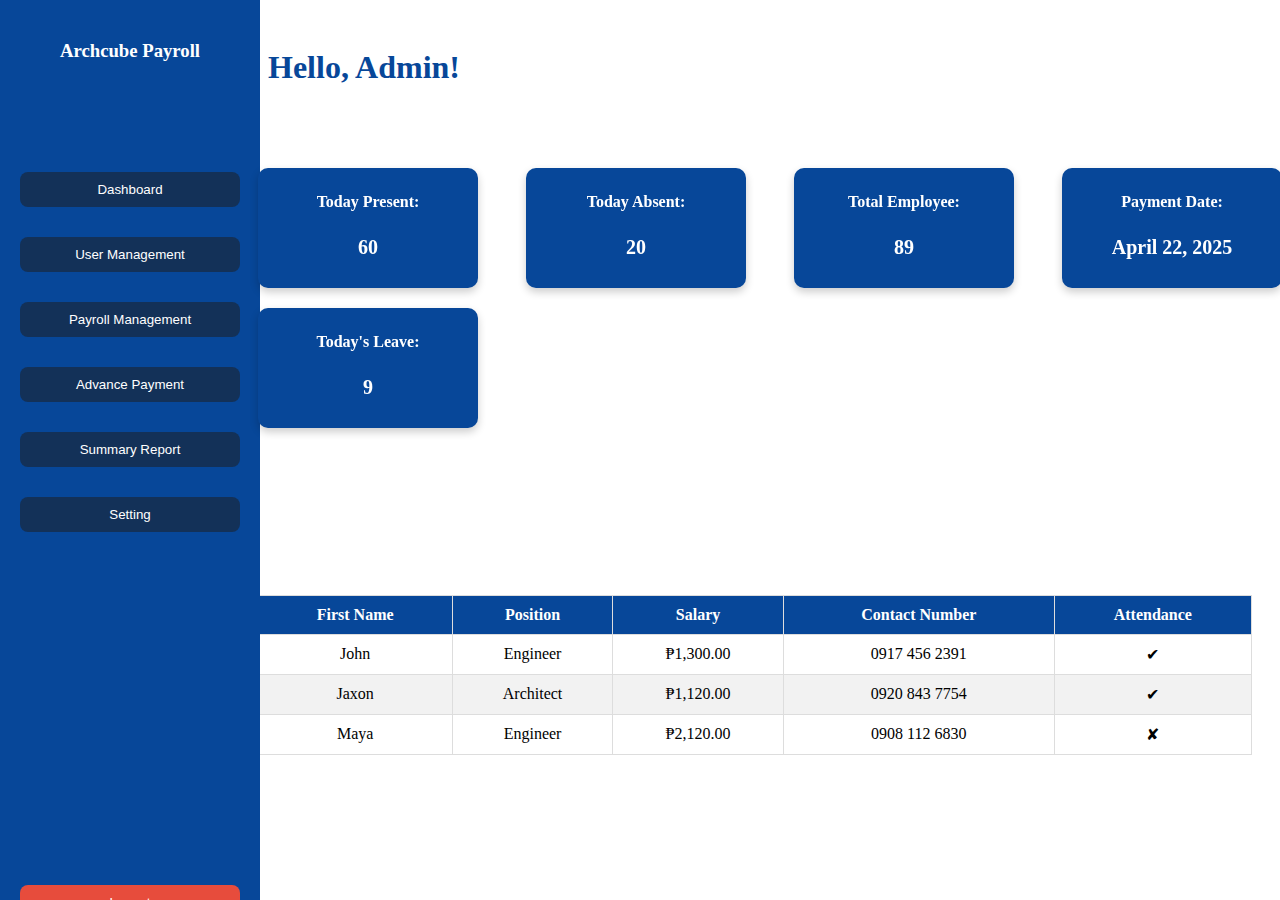
<file: index.html>
<!DOCTYPE html>
<html lang="en">
  <head>
    <link rel="stylesheet" href="style.css" />
    <meta charset="UTF-8" />
    <meta name="viewport" content="width=device-width, initial-scale=1.0" />
    <title>Dashboard</title>
    <style></style>
  </head>
  <body>
    <!-- Sidebar -->
    <div class="sidebar">
      <h3>Archcube Payroll</h3>
      <div class="sidebar-buttons">
        <button class="dashboard-button">Dashboard</button>
        <button class="UserMangement-button">User Management</button>
        <button class="PayrollManagement">Payroll Management</button>
        <button class="btn btn-primary">Advance Payment</button>
        <button class="btn btn-primary">Summary Report</button>
        <button class="btn btn-primary">Setting</button>
      </div>
      <button class="logout-button">Logout</button>
    </div>

    <!-- Main Content -->
    <div class="main-content">
      <h1>Hello, Admin!</h1>
    </div>

    <!-- Cards Section -->
    <div class="content">
      <div class="card">
        <h3>Today Present:</h3>
        <p>60</p>
      </div>
      <div class="card">
        <h3>Today Absent:</h3>
        <p>20</p>
      </div>
      <div class="card">
        <h3>Total Employee:</h3>
        <p>89</p>
      </div>
      <div class="card">
        <h3>Payment Date:</h3>
        <p>April 22, 2025</p>
      </div>
      <div class="card">
        <h3>Today's Leave:</h3>
        <p>9</p>
      </div>
    </div>

    <!-- Attendance Table -->
    <div class="attendance">
      <h2>Attendance</h2>
      <table>
        <thead>
          <tr>
            <th>Last Name</th>
            <th>First Name</th>
            <th>Position</th>
            <th>Salary</th>
            <th>Contact Number</th>
            <th>Attendance</th>
          </tr>
        </thead>
        <tbody>
          <tr>
            <td>Doe</td>
            <td>John</td>
            <td>Engineer</td>
            <td>₱1,300.00</td>
            <td>0917 456 2391</td>
            <td>✔</td>
          </tr>
          <tr>
            <td>Reed</td>
            <td>Jaxon</td>
            <td>Architect</td>
            <td>₱1,120.00</td>
            <td>0920 843 7754</td>
            <td>✔</td>
          </tr>
          <tr>
            <td>Torres</td>
            <td>Maya</td>
            <td>Engineer</td>
            <td>₱2,120.00</td>
            <td>0908 112 6830</td>
            <td>✘</td>
          </tr>
        </tbody>
      </table>
    </div>
  </body>
</html>
</file>
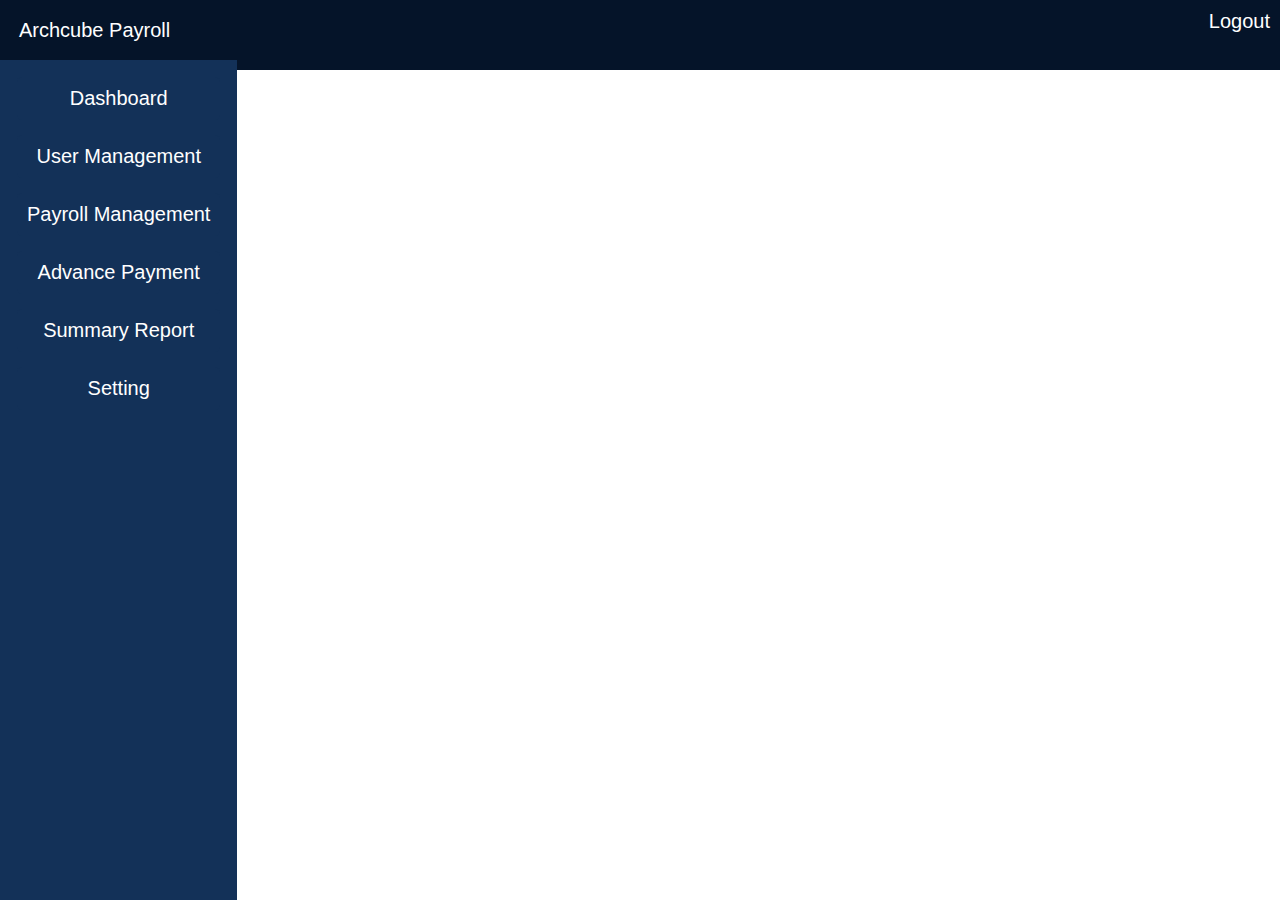
<file: dashboard.html>
<!DOCTYPE html>
<!DOCTYPE html>
<html lang="en">
  <head>
    <link rel="stylesheet" href="dashboardStyle.css" />
    <meta charset="UTF-8" />
    <meta name="viewport" content="width=device-width, initial-scale=1.0" />
    <title>Dashboard</title>
  </head>
  <body>
    <header>
      <a href="">Archcube Payroll</a>
      <div class="logout">
        <a href="" class=" ">Logout</a>
      </div>
      <aside>
        <ul>
          <li><a href="">Dashboard</a></li>
          <li><a href="">User Management</a></li>
          <li><a href="">Payroll Management</a></li>
          <li><a href="">Advance Payment</a></li>
          <li><a href="">Summary Report</a></li>
          <li><a href="">Setting</a></li>
        </ul>
      </aside>
    </header>
  </body>
</html>
</file>
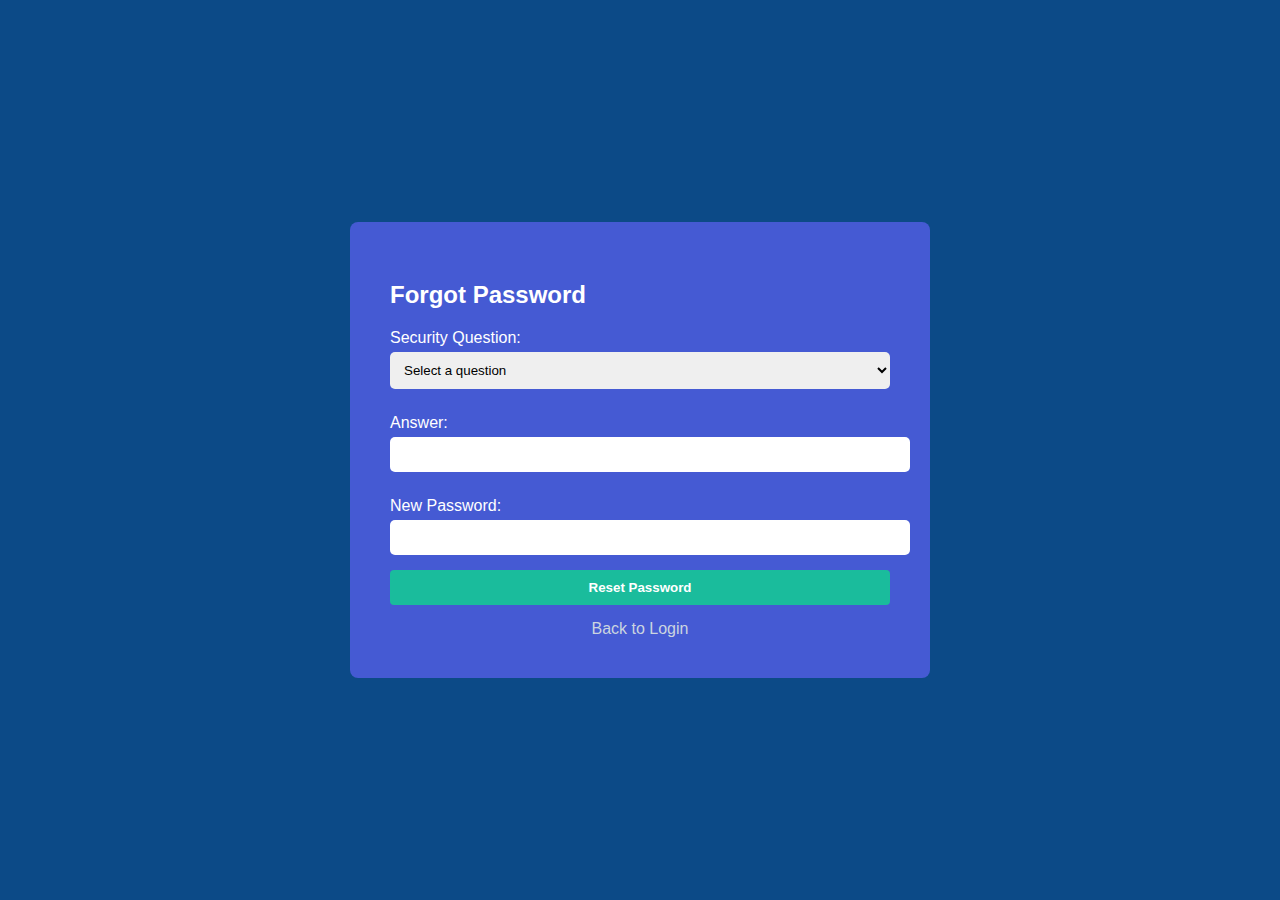
<file: forgot password.html>
<!DOCTYPE html>
<html lang="en">
<head>
  <meta charset="UTF-8" />
  <title>Forgot Password</title>
  <style>
    body {
      font-family: Arial, sans-serif;
      background-color: #0c4a87;
      color: white;
      display: flex;
      flex-direction: column;
      align-items: center;
      justify-content: center;
      height: 100vh;
      margin: 0;
    }
    .container {
      background-color: #455ad3;
      padding: 40px;
      border-radius: 8px;
      width: 500px;
    }
    h2 {
      margin-bottom: 20px;
    }
    label {
      display: block;
      margin: 10px 0 5px;
    }
    input, select {
      width: 100%;
      padding: 10px;
      margin-bottom: 15px;
      border: none;
      border-radius: 5px;
    }
    button {
      width: 100%;
      padding: 10px;
      background-color: #1abc9c;
      border: none;
      border-radius: 4px;
      color: white;
      font-weight: bold;
      cursor: pointer;
    }
    .back-link {
      margin-top: 15px;
      display: block;
      text-align: center;
      color: #cbd5e0;
      text-decoration: none;
    }
  </style>
</head>
<body>
  <div class="container">
    <h2>Forgot Password</h2>
    <form>
      <label for="security-question">Security Question:</label>
      <select id="security-question" name="security-question" required>
        <option value="">Select a question</option>
        <option value="pet">What is your pet's name?</option>
        <option value="mother">What is your mother's maiden name?</option>
        <option value="birthplace">What city were you born in?</option>
      </select>

      <label for="security-answer">Answer:</label>
      <input type="text" id="security-answer" name="security-answer" required />

      <label for="new-password">New Password:</label>
      <input type="password" id="new-password" name="new-password" required />

      <button type="submit">Reset Password</button>
    </form>
    <a class="back-link" href="Login.html">Back to Login</a>
  </div>
</body>
</html>
</file>
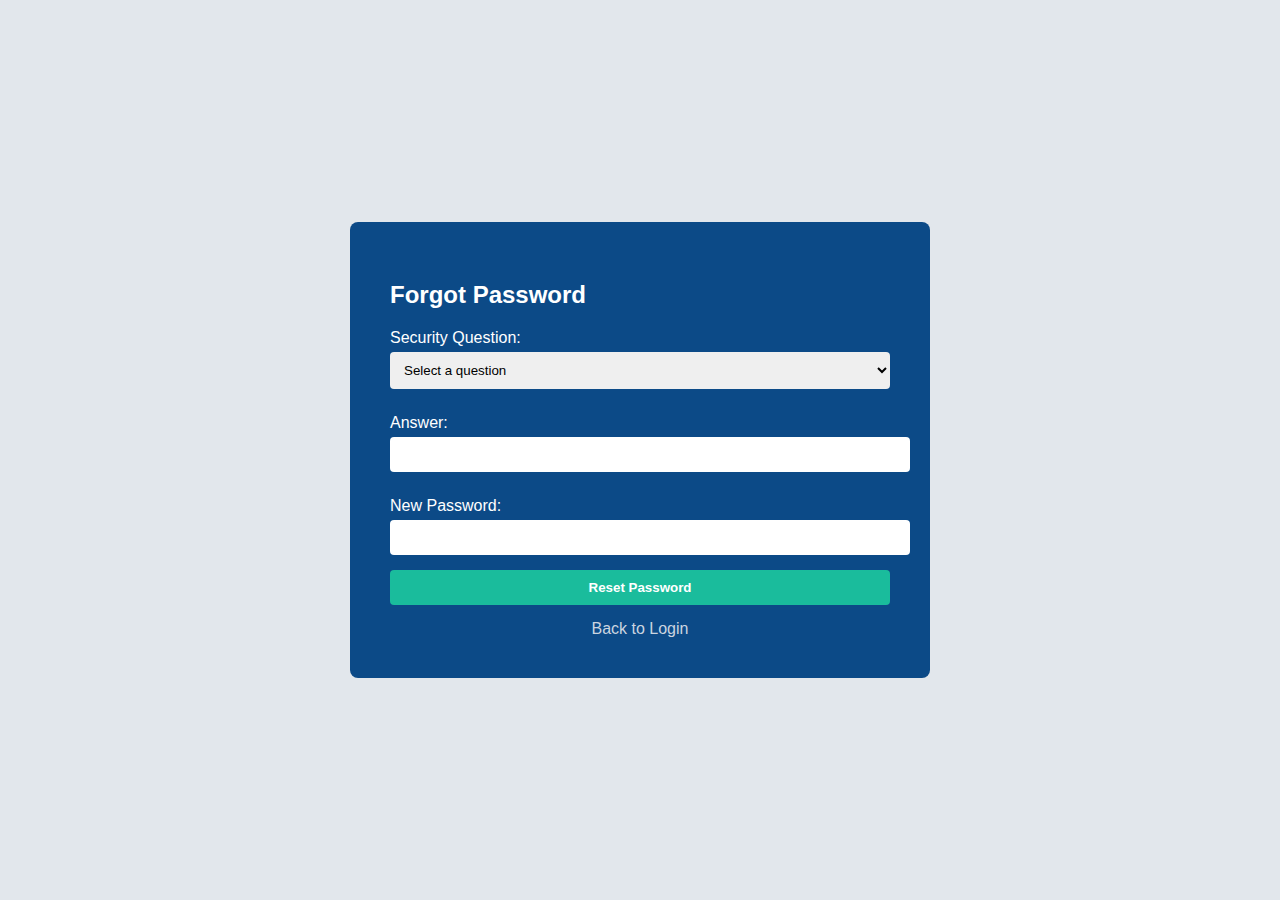
<file: Forgot Password.html>
<!DOCTYPE html>
<html lang="en">
<head>
  <meta charset="UTF-8" />
  <title>Forgot Password</title>
  <style>
    body {
      font-family: Arial, sans-serif;
      background-color: #e2e7ec;
      color: white;
      display: flex;
      flex-direction: column;
      align-items: center;
      justify-content: center;
      height: 100vh;
      margin: 0;
    }
    .container {
      background-color: #0c4a87;
      padding: 40px;
      border-radius: 8px;
      width: 500px;
    }
    h2 {
      margin-bottom: 20px;
    }
    label {
      display: block;
      margin: 10px 0 5px;
    }
    input, select {
      width: 100%;
      padding: 10px;
      margin-bottom: 15px;
      border: none;
      border-radius: 4px;
    }
    button {
      width: 100%;
      padding: 10px;
      background-color: #1abc9c;
      border: none;
      border-radius: 4px;
      color: white;
      font-weight: bold;
      cursor: pointer;
    }
    .back-link {
      margin-top: 15px;
      display: block;
      text-align: center;
      color: #cbd5e0;
      text-decoration: none;
    }
  </style>
</head>
<body>
  <div class="container">
    <h2>Forgot Password</h2>
    <form>
      <label for="security-question">Security Question:</label>
      <select id="security-question" name="security-question" required>
        <option value="">Select a question</option>
        <option value="pet">What is your pet's name?</option>
        <option value="mother">What is your mother's maiden name?</option>
        <option value="birthplace">What city were you born in?</option>
      </select>

      <label for="security-answer">Answer:</label>
      <input type="text" id="security-answer" name="security-answer" required />

      <label for="new-password">New Password:</label>
      <input type="password" id="new-password" name="new-password" required />

      <button type="submit">Reset Password</button>
    </form>
    <a class="back-link" href="Log in.html">Back to Login</a>
  </div>
</body>
</html>
</file>
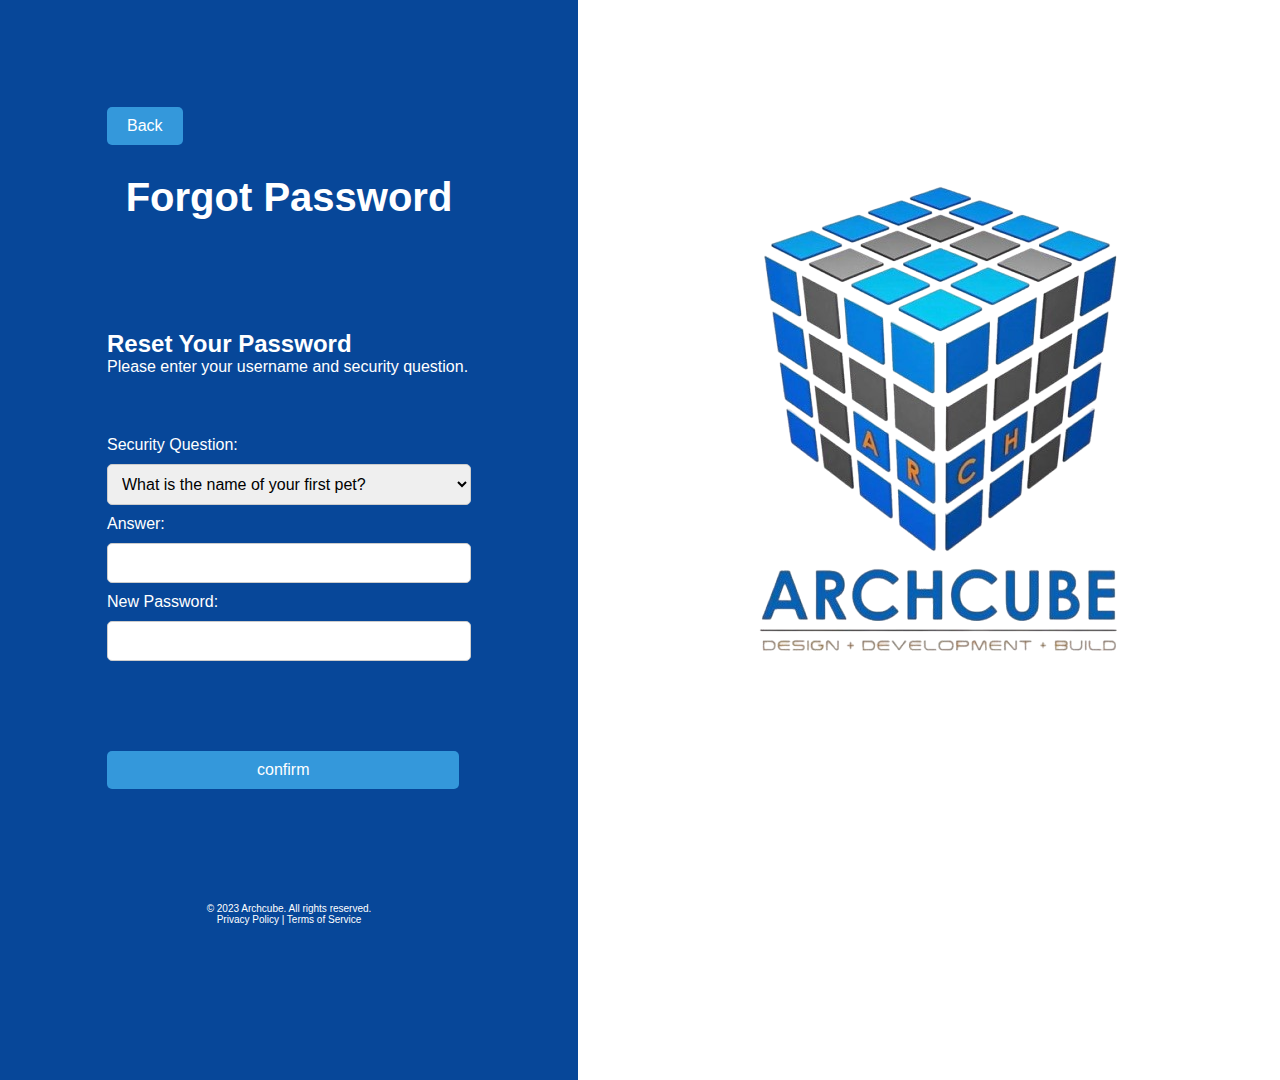
<file: forgot_pass.html>
<!DOCTYPE html>
<!DOCTYPE html>
<html lang="en">
  <head>
    <link rel="stylesheet" href="assets/css/forgot_pass_style.css" />
    <meta charset="UTF-8" />
    <meta name="viewport" content="width=device-width, initial-scale=1.0" />
    <title>Forgot Password</title>
  </head>
  <body>
    <main>
      <div class="login-container">
        <div class="back-button-container">
          <a href="index.html" class="back-button">Back</a>
        </div>
        <h1>Forgot Password</h1>
        <div class="welcome-container">
          <h2>Reset Your Password</h2>
          <p class="welcome">
            Please enter your username and security question.
          </p>
        </div>
        <form action="dashboard.html" method="post">
          <div class="input-container">
            <div class="security-question-container">
              <label for="security-question">Security Question:</label>
              <select id="security-question" name="security-question">
                <option value="pet">What is the name of your first pet?</option>
                <option value="school">
                  What is the name of your elementary school?
                </option>
                <option value="city">In what city were you born?</option>
              </select>
              <label for="security-answer">Answer:</label>
              <input
                type="text"
                id="security-answer"
                name="security-answer"
                required
              />
            </div>
            <label for="newPassword">New Password:</label>
            <input
              type="password"
              id="newPassword"
              name="newPassword"
              required
            />
          </div>
          <button type="submit">confirm</button>
          <footer>
            <p>&copy; 2023 Archcube. All rights reserved.</p>
            <p>Privacy Policy | Terms of Service</p>
          </footer>
        </form>
      </div>
    </main>
    <div>
      <picture>
        <source srcset="assets/images/archcube_logo.png" type="image/png" />
        <img
          src="assets/images/archcube_logo.png"
          alt="archcube_logo"
          class="logo"
        />
      </picture>
    </div>
  </body>
</html>
</file>
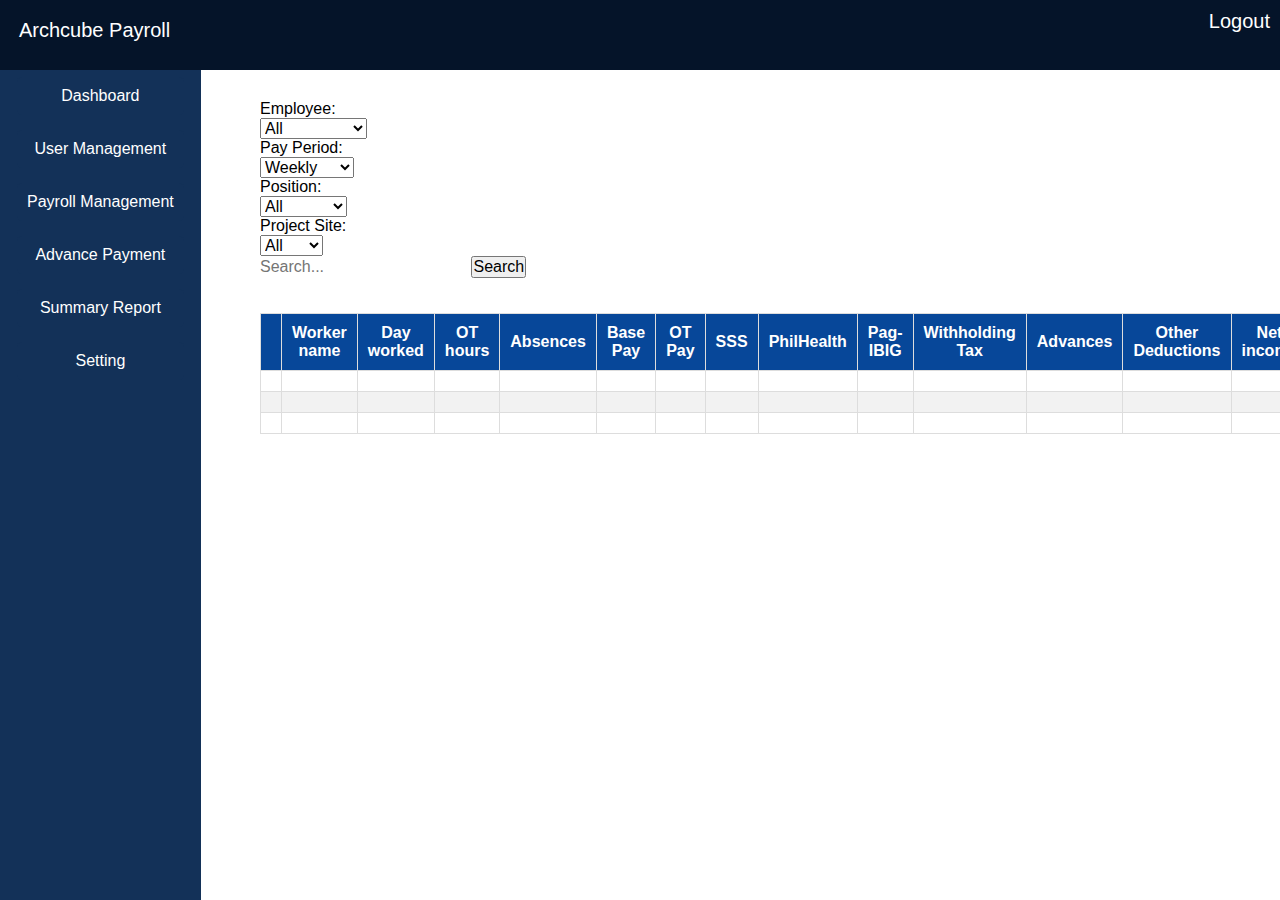
<file: Payroll_Mangement.html>
<!DOCTYPE html>
<!DOCTYPE html>
<html lang="en">
  <head>
    <link rel="stylesheet" href="dashboardStyle.css" />
    <meta charset="UTF-8" />
    <meta name="viewport" content="width=device-width, initial-scale=1.0" />
    <title>Dashboard</title>
  </head>
  <body>
    <header>
      <a href="">Archcube Payroll</a>
      <div class="logout">
        <a href="" class=" ">Logout</a>
      </div>
    </header>
    <aside>
      <ul>
        <li><a href="">Dashboard</a></li>
        <li><a href="">User Management</a></li>
        <li><a href="">Payroll Management</a></li>
        <li><a href="">Advance Payment</a></li>
        <li><a href="">Summary Report</a></li>
        <li><a href="">Setting</a></li>
      </ul>
    </aside>

    <main>
      <div class="top">
        <!-- Employee Selection -->
        <div class="employeeSelect">
          <h3>Employee:</h3>
          <select name="employee" id="employee">
            <option value="all">All</option>
            <option value="employee1">Employee 1</option>
            <option value="employee2">Employee 2</option>
            <option value="employee3">Employee 3</option>
          </select>
        </div>

        <!-- Pay Period Selection -->
        <div class="payperiod">
          <h3>Pay Period:</h3>
          <select name="payPeriod" id="payPeriod">
            <option value="weekly">Weekly</option>
            <option value="bi-weekly">Bi-Weekly</option>
            <option value="monthly">Monthly</option>
          </select>
        </div>

        <!-- Position Selection -->
        <div class="positionSelect">
          <h3>Position:</h3>
          <select name="position" id="position">
            <option value="all">All</option>
            <option value="engineer">Engineer</option>
            <option value="architect">Architect</option>
            <option value="foreman">Foreman</option>
          </select>
        </div>

        <!-- Project Site Selection -->
        <div class="projectSiteSelect">
          <h3>Project Site:</h3>
          <select name="projectSite" id="projectSite">
            <option value="all">All</option>
            <option value="site1">Site 1</option>
            <option value="site2">Site 2</option>
            <option value="site3">Site 3</option>
          </select>
        </div>

        <!-- Search Bar -->
        <div class="search">
          <input type="text" placeholder="Search..." />
          <button type="submit">Search</button>
        </div>
      </div>

      <div class="attendance">
        <div class="attendance-header"></div>
        <table>
          <thead>
            <tr>
              <th></th>
              <th>Worker name</th>
              <th>Day worked</th>
              <th>OT hours</th>
              <th>Absences</th>
              <th>Base Pay</th>
              <th>OT Pay</th>
              <th>SSS</th>
              <th>PhilHealth</th>
              <th>Pag-IBIG</th>
              <th>Withholding Tax</th>
              <th>Advances</th>
              <th>Other Deductions</th>
              <th>Net income</th>
              <th>Actions</th>
            </tr>
          </thead>
          <tbody>
            <tr>
              <td></td>
              <td></td>
              <td></td>
              <td></td>
              <td></td>
              <td></td>
              <td></td>
              <td></td>
              <td></td>
              <td></td>
              <td></td>
              <td></td>
              <td></td>
              <td></td>
              <td></td>
            </tr>
            <tr>
              <td></td>
              <td></td>
              <td></td>
              <td></td>
              <td></td>
              <td></td>
              <td></td>
              <td></td>
              <td></td>
              <td></td>
              <td></td>
              <td></td>
              <td></td>
              <td></td>
              <td></td>
            </tr>
            <tr>
              <td></td>
              <td></td>
              <td></td>
              <td></td>
              <td></td>
              <td></td>
              <td></td>
              <td></td>
              <td></td>
              <td></td>
              <td></td>
              <td></td>
              <td></td>
              <td></td>
              <td></td>
              <td></td>
            </tr>
          </tbody>
        </table>
      </div>
    </main>
  </body>
</html>
</file>
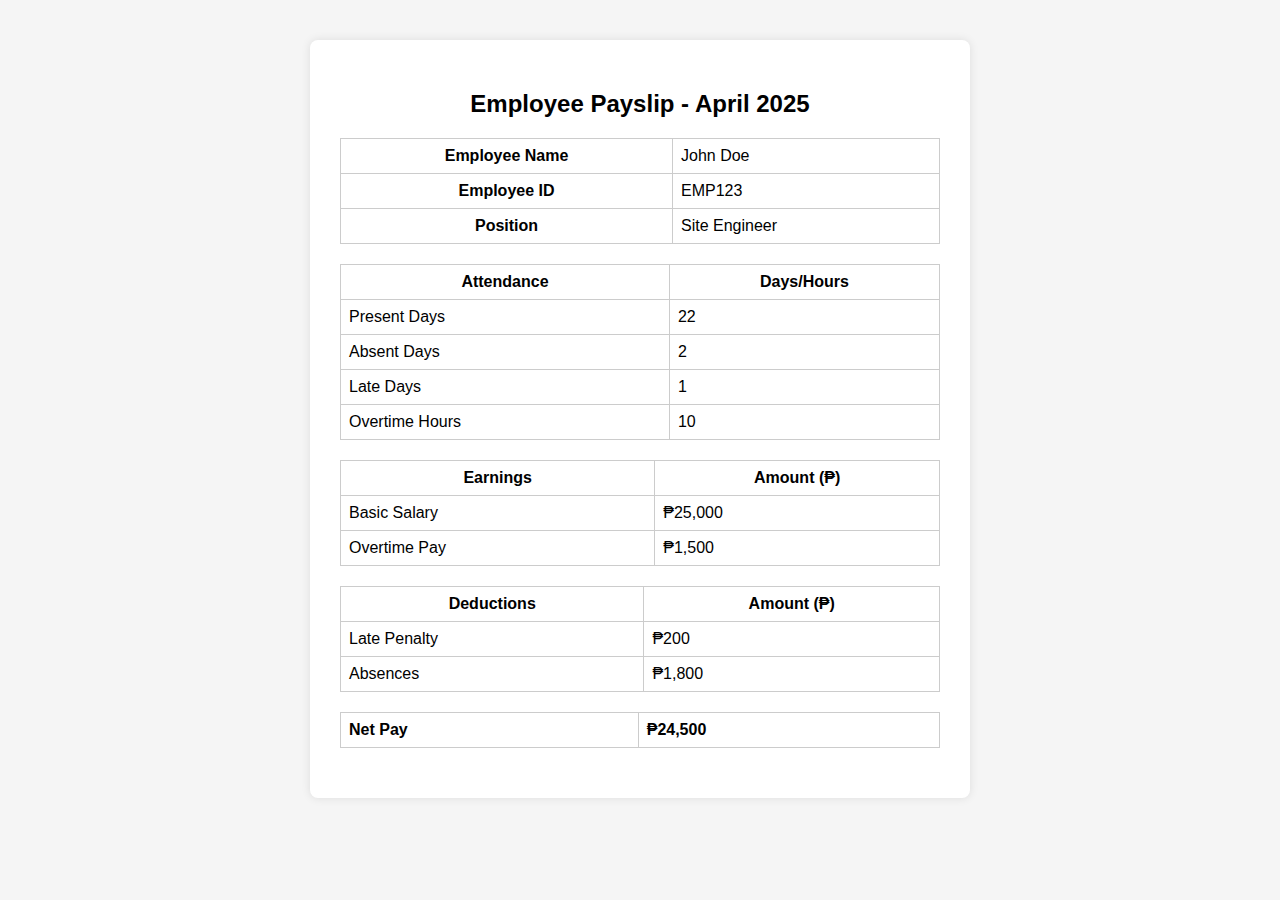
<file: payslipexample.html>
<!DOCTYPE html>
<html lang="en">
  <head>
    <meta charset="UTF-8" />
    <title>Payslip Generator</title>
    <style>
      body {
        font-family: Arial, sans-serif;
        margin: 40px;
        background-color: #f5f5f5;
      }

      .payslip-container {
        background: white;
        padding: 30px;
        border-radius: 8px;
        width: 600px;
        margin: auto;
        box-shadow: 0 0 10px rgba(0, 0, 0, 0.1);
      }

      h2 {
        text-align: center;
        margin-bottom: 20px;
      }

      table {
        width: 100%;
        border-collapse: collapse;
        margin-bottom: 20px;
      }

      td,
      th {
        padding: 8px;
        border: 1px solid #ccc;
      }

      .totals {
        font-weight: bold;
      }
    </style>
  </head>
  <body>
    <div class="payslip-container">
      <h2>Employee Payslip - April 2025</h2>

      <table>
        <tr>
          <th>Employee Name</th>
          <td>John Doe</td>
        </tr>
        <tr>
          <th>Employee ID</th>
          <td>EMP123</td>
        </tr>
        <tr>
          <th>Position</th>
          <td>Site Engineer</td>
        </tr>
      </table>

      <table>
        <tr>
          <th>Attendance</th>
          <th>Days/Hours</th>
        </tr>
        <tr>
          <td>Present Days</td>
          <td>22</td>
        </tr>
        <tr>
          <td>Absent Days</td>
          <td>2</td>
        </tr>
        <tr>
          <td>Late Days</td>
          <td>1</td>
        </tr>
        <tr>
          <td>Overtime Hours</td>
          <td>10</td>
        </tr>
      </table>

      <table>
        <tr>
          <th>Earnings</th>
          <th>Amount (₱)</th>
        </tr>
        <tr>
          <td>Basic Salary</td>
          <td>₱25,000</td>
        </tr>
        <tr>
          <td>Overtime Pay</td>
          <td>₱1,500</td>
        </tr>
      </table>

      <table>
        <tr>
          <th>Deductions</th>
          <th>Amount (₱)</th>
        </tr>
        <tr>
          <td>Late Penalty</td>
          <td>₱200</td>
        </tr>
        <tr>
          <td>Absences</td>
          <td>₱1,800</td>
        </tr>
      </table>

      <table>
        <tr class="totals">
          <td>Net Pay</td>
          <td>₱24,500</td>
        </tr>
      </table>
    </div>
  </body>
</html>
</file>
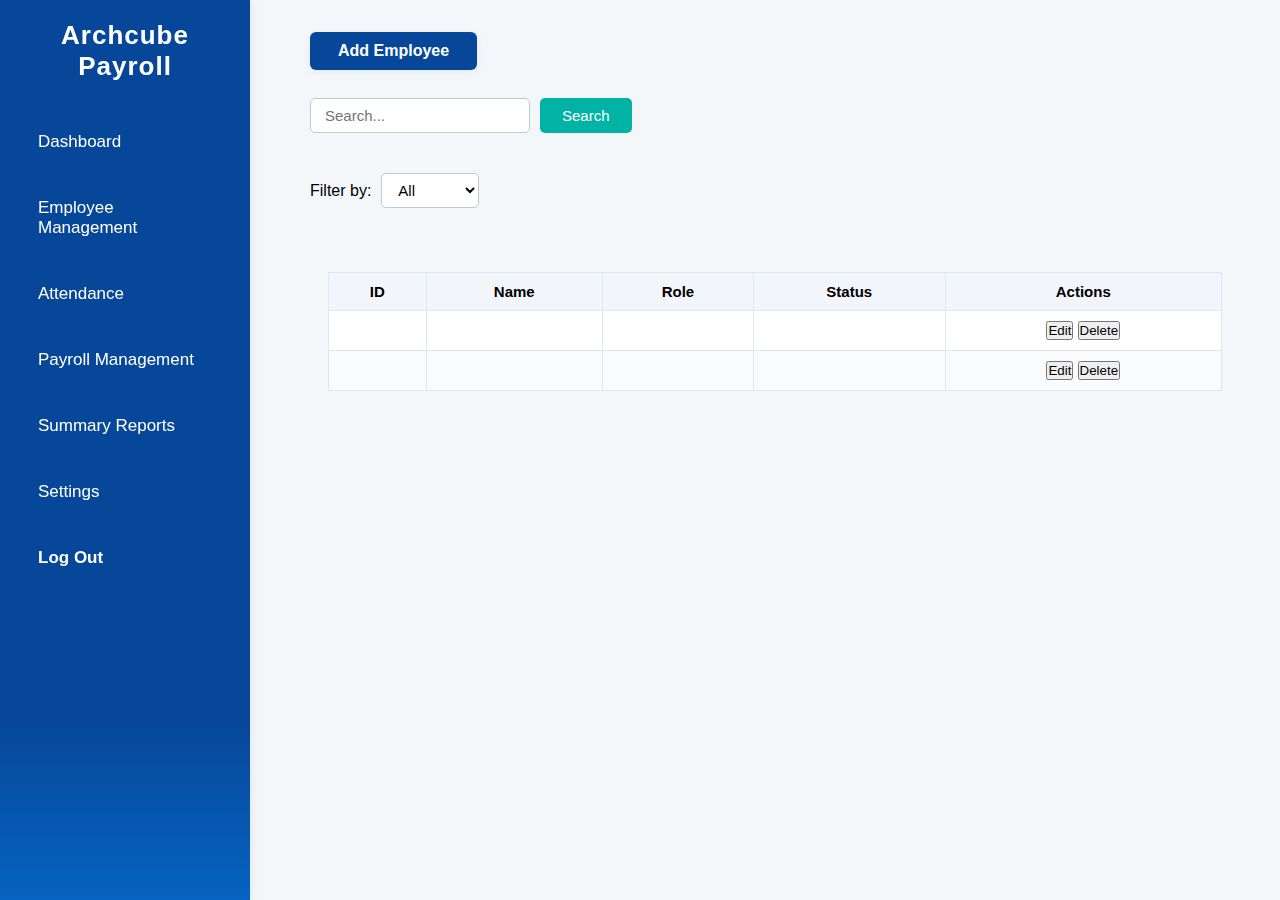
<file: user_management2.html>
<html lang="en">
  <head>
    <link rel="stylesheet" href="assets/css/user_management_style.css" />
    <meta charset="UTF-8" />
    <meta name="viewport" content="width=device-width, initial-scale=1.0" />
    <title>User Management</title>
  </head>
  <body>
    <div class="side_bar">
      <h1>Archcube Payroll</h1>
      <div class="side_bar_container">
        <div class="side_bar_item">
          <a href="dashboard.html">Dashboard</a>
        </div>
        <div class="side_bar_item">
          <a href="employee_management.html">Employee Management</a>
        </div>
        <div class="side_bar_item">
          <a href="Attendance.html">Attendance</a>
        </div>
        <div class="side_bar_item">
          <a href="payroll.html">Payroll Management</a>
        </div>
        <div class="side_bar_item">
          <a href="reports.html">Summary Reports</a>
        </div>
        <div class="side_bar_item">
          <a href="settings.html">Settings</a>
        </div>
        <div class="side_bar_item">
          <a href="logout.html" class="logout">Log Out</a>
        </div>
      </div>
    </div>

    <div class="main_content">
      <div class="add_button">
        <button class="add_employee_button">Add Employee</button>
      </div>
      <div class="search_bar">
        <input type="text" placeholder="Search..." class="search_input" />
        <button class="search_button">Search</button>
      </div>
      <div class="filter_section">
        <label for="filter">Filter by:</label>
        <select id="filter" class="filter_select">
          <option value="all">All</option>
          <option value="active">Active</option>
          <option value="inactive">Inactive</option>
        </select>
      </div>
      <div class="table_section">
        <table class="data_table">
          <thead>
            <tr>
              <th>ID</th>
              <th>Name</th>
              <th>Role</th>
              <th>Status</th>
              <th>Actions</th>
            </tr>
          </thead>
          <tbody>
            <tr>
              <td></td>
              <td></td>
              <td></td>
              <td></td>
              <td>
                <button class="edit_button">Edit</button>
                <button class="delete_button">Delete</button>
              </td>
            </tr>
            <tr>
              <td></td>
              <td></td>
              <td></td>
              <td></td>
              <td>
                <button class="edit_button">Edit</button>
                <button class="delete_button">Delete</button>
              </td>
            </tr>
          </tbody>
        </table>
      </div>
    </div>
  </body>
</html>
</file>
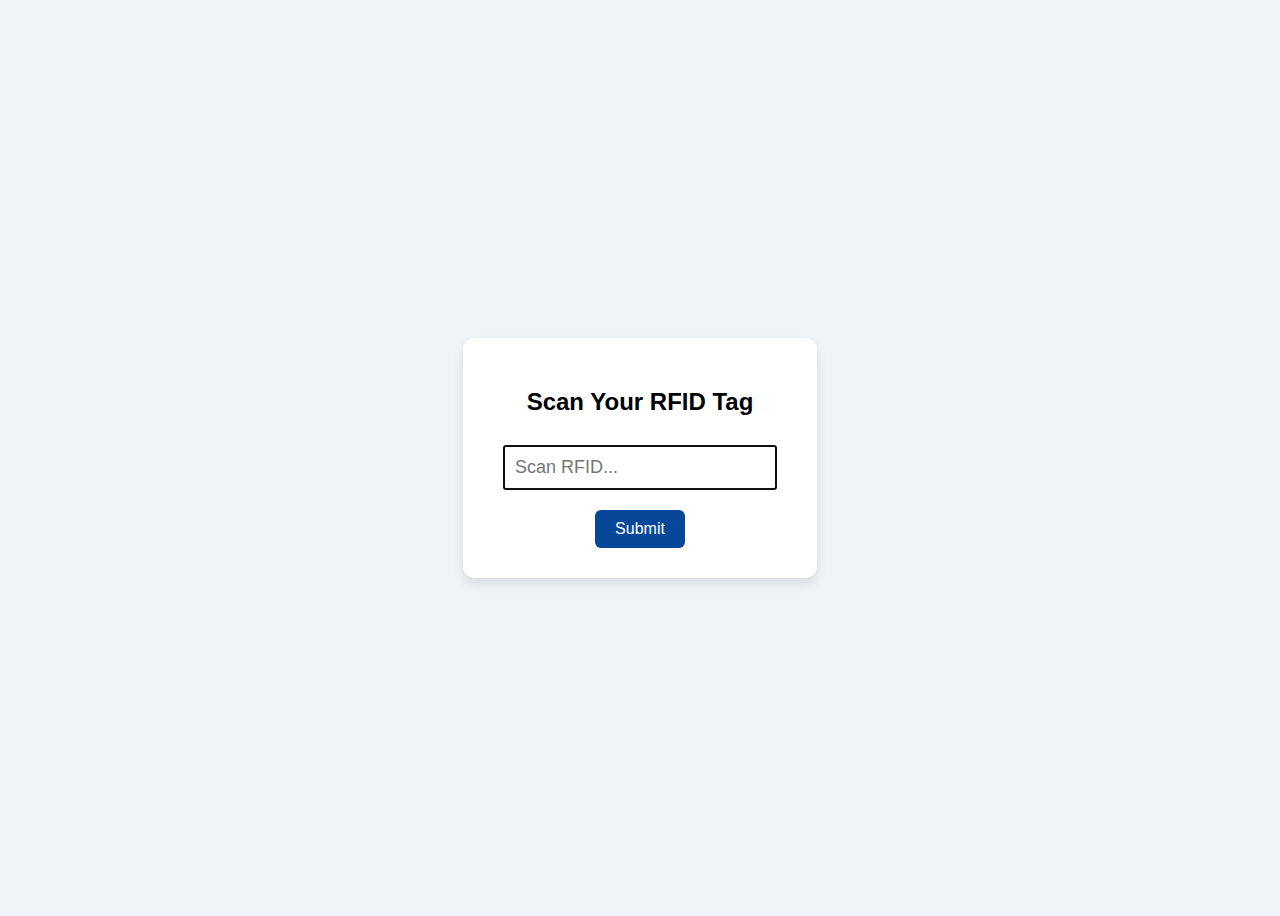
<file: includes/payslipexample.html>
<!DOCTYPE html>
<html lang="en">
  <head>
    <meta charset="UTF-8" />
    <title>RFID Attendance</title>
    <style>
      body {
        font-family: Arial, sans-serif;
        background: #f0f4f8;
        display: flex;
        justify-content: center;
        align-items: center;
        height: 100vh;
      }
      .container {
        background: #ffffff;
        padding: 30px 40px;
        border-radius: 12px;
        box-shadow: 0 6px 12px rgba(0, 0, 0, 0.1);
        text-align: center;
      }
      input[type="text"] {
        font-size: 18px;
        padding: 10px;
        width: 250px;
        margin-top: 10px;
      }
      button {
        padding: 10px 20px;
        font-size: 16px;
        margin-top: 20px;
        background-color: #074799;
        color: #fff;
        border: none;
        border-radius: 6px;
        cursor: pointer;
      }
      button:hover {
        background-color: #0563c1;
      }
    </style>
  </head>
  <body>
    <div class="container">
      <h2>Scan Your RFID Tag</h2>
      <form action="mark_attendance.php" method="POST">
        <input
          type="text"
          name="rfid_tag"
          id="rfid_input"
          placeholder="Scan RFID..."
          autofocus
          required
        />
        <br />
        <button type="submit">Submit</button>
      </form>
    </div>

    <script>
      // Autofocus again after submitting
      document.getElementById("rfid_input").focus();
    </script>
  </body>
</html>
</file>
<file: style.css>
.body {
  background-color: #d1dff2;
  font-family: Arial, sans-serif;
  margin: 0;
  display: flex;
}

/* Sidebar Styling */
.sidebar {
  width: 220px;
  height: 100vh;
  background-color: #074799;
  color: white;
  padding: 20px;
  display: flex;
  flex-direction: column;
  position: fixed;
  top: 0;
  left: 0;
}

.sidebar h3 {
  text-align: center;
  margin-bottom: 100px;
  margin-top: 10px;
  padding: 10px;
}

.sidebar-buttons {
  display: flex;
  flex-direction: column;
  gap: 30px;
}

.sidebar-buttons button {
  padding: 10px;
  background-color: #133158;
  border: none;
  color: white;
  cursor: pointer;
  border-radius: 8px;
}

.sidebar-buttons button:hover {
  background-color: #3498db;
}

.logout-button {
  margin-top: auto;
  padding: 10px;
  background-color: #e74c3c;
  border: none;
  color: white;
  cursor: pointer;
  border-radius: 8px;
}

.logout-button:hover {
  background-color: #c0392b;
}

/* Main Content Styling */
.main-content {
  margin-left: 240px; /* Leave space for the sidebar */
  padding: 20px;
}

.main-content h1 {
  color: #074799;
}

/* Card Container Styling */
.content {
  margin-left: 240px; /* Align with the sidebar */
  margin-top: 20px;
  display: flex;
  justify-content: space-between;
  flex-wrap: wrap;
  gap: 20px;
  top: 10px;
  position: relative;
}

.card {
  width: 200px;
  height: 100px;
  background-color: #074799;
  border-radius: 10px;
  box-shadow: 0 4px 8px rgba(0, 0, 0, 0.2);
  padding: 10px;
  display: flex;
  flex-direction: column;
  justify-content: center;
  align-items: center;
  text-align: center;
  color: white;
  position: relative;
  top: 10px;
  left: 10px;
  transition: transform 0.3s, box-shadow 0.3s;
}

.card h3 {
  font-size: 16px;
  margin-bottom: 5px;
}

.card p {
  font-size: 20px;
  font-weight: bold;
}

/* Attendance Table Styling */
.attendance {
  margin-left: 40px; /* Align with the sidebar */
  margin-top: 100px;
  padding: 20px;
}

.attendance h2 {
  margin-bottom: 20px;
  color: #074799;
}

table {
  width: 100%;
  border-collapse: collapse;
  margin-top: 10px;
}

table th,
table td {
  border: 1px solid #ddd;
  padding: 10px;
  text-align: center;
}

table th {
  background-color: #074799;
  color: white;
  font-weight: bold;
}

table tr:nth-child(even) {
  background-color: #f2f2f2;
}

table tr:hover {
  background-color: #ddd;
}
</file>
<file: dashboardStyle.css>
* {
  margin: 0;
  padding: 0;
  box-sizing: border-box;
  font: 1em roboto, sans-serif;
}

/* Header Styling */
header {
  background-color: #051429;
  width: 100%;
  height: 70px;
  padding: 19px;
  font-size: 20px;
  color: white;
  position: fixed; /* Fix the header at the top */
  top: 0;
  left: 5;
  z-index: 1000; /* Ensure it stays above other elements */
}

a {
  text-decoration: none;
  color: white;
}
.logout {
  position: absolute;
  float: right;
  top: 10px;
  right: 10px;
}

/* Sidebar Styling */
aside {
  text-align: center;
  background-color: #133158;
  color: white;
  height: calc(100vh - 60px); /* Full height minus header */
  padding: 17px;
  gap: 40px;
  position: fixed; /* Fix the sidebar on the left */
  top: 60px;
  left: 0;
}

ul {
  list-style: none; /* Remove default list styling */
  padding: 0;
}

ul li {
  margin-bottom: 15px;
}

ul li a {
  text-decoration: none;
  color: white;
  display: block;
  padding: 10px;
  background-color: #133158;
  border-radius: 5px;
}

ul li a:hover {
  background-color: #3498db;
}

/* Main Content Styling */
main {
  margin-left: 240px;
  margin-top: 80px;
  padding: 20px;
  width: auto;
}

main input {
  background-color: transparent;
  border: 0;
  outline: 0;
}

main .insights {
  display: grid;
  grid-template-columns: repeat(5, 1fr);
  gap: 25px;
}

main .insights > div {
  background-color: #133158;
  padding: var(--card-padding, 20px);
  border-radius: 1rem;
  margin-top: 1rem;
  box-shadow: var(--box shadow, 0 4px 8px rgba(0, 0, 0, 0.1));
  transition: transform 0.3s ease;
  color: #eeeeee;
  font-size: bold;
}

main .attendanceTable {
  margin-top: 20px;
  display: grid;
  gap: 25px;
  font-weight: bold;
}

table {
  width: 100%;
  border-collapse: collapse;
}

table th,
table td {
  border: 1px solid #ddd;
  padding: 10px;
  text-align: center;
}

table th {
  background-color: #074799;
  color: white;
  font-weight: bold;
}

table tr:nth-child(even) {
  background-color: #f2f2f2;
}

table tr:hover {
  background-color: #ddd;
}

.attendance-header {
  display: flex;
  justify-content: space-between; /* Align items to the left and right */
  align-items: center; /* Vertically center the items */
  margin-top: 25px;
  margin-bottom: 10px; /* Add spacing below the header */
}

.attendance-header h2 {
  margin: 0;
  color: #074799;
}

.attendance-header .see-all {
  text-decoration: none;
  color: #074799;
  font-weight: bold;
  background-color: #f2f2f2;
  padding: 5px 10px;
  border-radius: 5px;
  transition: background-color 0.3s ease;
}

.attendance-header .see-all:hover {
  background-color: #ddd;
}

main .ReportsTable {
  margin-top: 20px;
  display: grid;
  gap: 25px;
  font-weight: bold;
}

.Reports-header {
  display: flex;
  justify-content: space-between; /* Align items to the left and right */
  align-items: center; /* Vertically center the items */
  margin-top: 25px;
  margin-bottom: 10px; /* Add spacing below the header */
}

.Reports-header h2 {
  margin: 0;
  color: #074799;
}

.Reports-header .see-all {
  text-decoration: none;
  color: #074799;
  font-weight: bold;
  background-color: #f2f2f2;
  padding: 5px 10px;
  border-radius: 5px;
  transition: background-color 0.3s ease;
}

.Reports-header .see-all:hover {
  background-color: #ddd;
}
</file>
<file: assets/css/forgot_pass_style.css>
* {
  margin: 0;
  padding: 0;
  box-sizing: border-box;
  font-family: "Roboto", sans-serif;
}

main {
  margin-right: 200px;
  position: fixed;
  padding: 107px;
  background-color: #074799;
  color: white;
  height: calc(150vh - 60px);
  grid-area: main;
  overflow-y: auto;
}

footer {
  background-color: #074799;
  color: white;
  padding: 20px;
  text-align: center;
  font-size: x-small;
  left: 17%;
  bottom: 0;
  margin-top: 94px;
}

a {
  color: white;
}

picture {
  width: 100%;
  height: 100%;
  object-fit: cover;
  position: absolute; /* Position the picture */
  right: 0;
  top: 70%;
  left: 55%;
  transform: translateY(-50%);
}

h1 {
  font-size: 2.5rem;
  margin-bottom: 60px;
  margin-top: 30px;
  text-align: center;
}

.welcome-container {
  margin: 20px auto;
  position: relative;
  top: 50px;
}

.input-container {
  display: flex;
  flex-direction: column;
  position: relative;
  align-items: flex-start;
  margin-top: 90px;
  gap: 10px;
}

.input-container input {
  width: 100%;
  padding: 10px;
  border: 1px solid #ccc;
  border-radius: 5px;
  font-size: 1rem;
}

.options-container {
  display: flex;
  justify-content: space-between;
  align-items: center;
  margin-top: 20px;
  width: 100%;
}

.options-container .remember-me {
  display: flex;
  gap: 10px;
  align-items: center;
}

.options-container .forgot-password {
  text-align: right;
}

button {
  background-color: #3498db;
  color: white;
  align-items: center;
  border: none;
  margin-top: 90px;
  padding: 10px 150px;
  border-radius: 5px;
  cursor: pointer;
  font-size: 1rem;
}

.security-question-container {
  display: flex;
  flex-direction: column;
  gap: 10px; /* Adds spacing between elements */
  margin-top: 20px; /* Adds spacing above the section */
}

.security-question-container label {
  font-size: 1rem;
  color: white; /* Matches the overall theme */
}

.security-question-container select,
.security-question-container input {
  width: 100%;
  padding: 10px;
  border: 1px solid #ccc;
  border-radius: 5px;
  font-size: 1rem;
}

.back-button-container {
  text-align: left;
  margin-bottom: 20px;
}

.back-button {
  display: inline-block;
  background-color: #3498db;
  color: white;
  text-decoration: none;
  bottom: 10px;
  padding: 10px 20px;
  border-radius: 5px;
  font-size: 1rem;
  transition: background-color 0.3s ease;
}

.back-button:hover {
  background-color: #2874a6;
}
</file>
<file: assets/css/user_management_style.css>
* {
  margin: 0;
  padding: 0;
  box-sizing: border-box;
  font-family: "Roboto", sans-serif;
}

body {
  background: #f4f7fa;
}

.side_bar {
  width: 250px;
  position: fixed;
  top: 0;
  left: 0;
  background: linear-gradient(180deg, #074799 80%, #0563c1 100%);
  color: white;
  height: 100vh;
  padding: 20px;
  overflow-y: auto;
  box-shadow: 2px 0 8px rgba(7, 71, 153, 0.08);
}

.side_bar h1 {
  font-size: 26px;
  margin-bottom: 28px;
  text-align: center;
  letter-spacing: 1px;
  font-weight: 700;
}

.side_bar_container {
  display: flex;
  flex-direction: column;
  gap: 12px;
}

.side_bar_item {
  padding: 12px 18px;
  border-radius: 6px;
  transition: background 0.2s, color 0.2s;
  margin-top: 10px;
}

.side_bar_item a {
  text-decoration: none;
  color: white;
  font-size: 17px;
  display: flex;
  align-items: center;
  gap: 8px;
}

.side_bar_item:hover {
  background: #05509a;
  color: #fff;
}

.logout {
  color: #ff4d4d;
  font-weight: bold;
}

.main_content {
  margin-left: 270px;
  padding: 32px 40px;
  min-height: 100vh;
  border-radius: 18px 0 0 0;
  overflow-y: auto;
  display: flex;
  flex-direction: column;
  gap: 28px;
}

.top_controls {
  margin-top: 50px;
  display: flex;
  align-items: center;
  justify-content: space-between;
  gap: 18px;
  margin-bottom: 22px;
}

.search_filter_group {
  display: flex;
  align-items: center;
  gap: 14px;
}

.add_button {
  margin: 0;
  display: flex;
  align-items: center;
}

.add_employee_button {
  background: #074799;
  color: #fff;
  border: none;
  border-radius: 6px;
  padding: 10px 28px;
  font-size: 16px;
  font-weight: 600;
  cursor: pointer;
  box-shadow: 0 2px 8px rgba(7, 71, 153, 0.08);
  transition: background 0.2s;
  text-decoration: none;
}
.add_employee_button:hover {
  background: #0563c1;
}

.search_bar {
  display: flex;
  gap: 10px;
  margin-bottom: 12px;
}

.search_input {
  padding: 8px 14px;
  border: 1px solid #bfc9d1;
  border-radius: 5px;
  font-size: 15px;
  background: #fff;
  width: 220px;
  transition: border 0.2s;
}
.search_input:focus {
  border: 1.5px solid #074799;
  outline: none;
}

.search_button {
  background: #00b3a4;
  color: #fff;
  border: none;
  border-radius: 5px;
  padding: 8px 22px;
  font-size: 15px;
  font-weight: 500;
  cursor: pointer;
  transition: background 0.2s;
}
.search_button:hover {
  background: #009688;
}

.filter_section {
  display: flex;
  align-items: center;
  gap: 10px;
  margin-bottom: 18px;
}

.filter_select {
  padding: 7px 12px;
  border: 1px solid #bfc9d1;
  border-radius: 5px;
  font-size: 15px;
  background: #fff;
}

.table_section {
  border-radius: 10px;
  padding: 18px;
  overflow-x: auto;
}

.data_table {
  width: 100%;
  border-collapse: collapse;
  font-size: 15px;
  background: #fff;
}

.data_table th,
.data_table td {
  border: 1px solid #e0e6ed;
  padding: 10px 8px;
  text-align: center;
}

.data_table th {
  background: #f2f6fa;
  font-weight: 600;
}

.data_table tbody tr:nth-child(even) {
  background: #f9fbfd;
}

.data_table tbody tr:hover {
  background: #e6f0fa;
}
</file>
